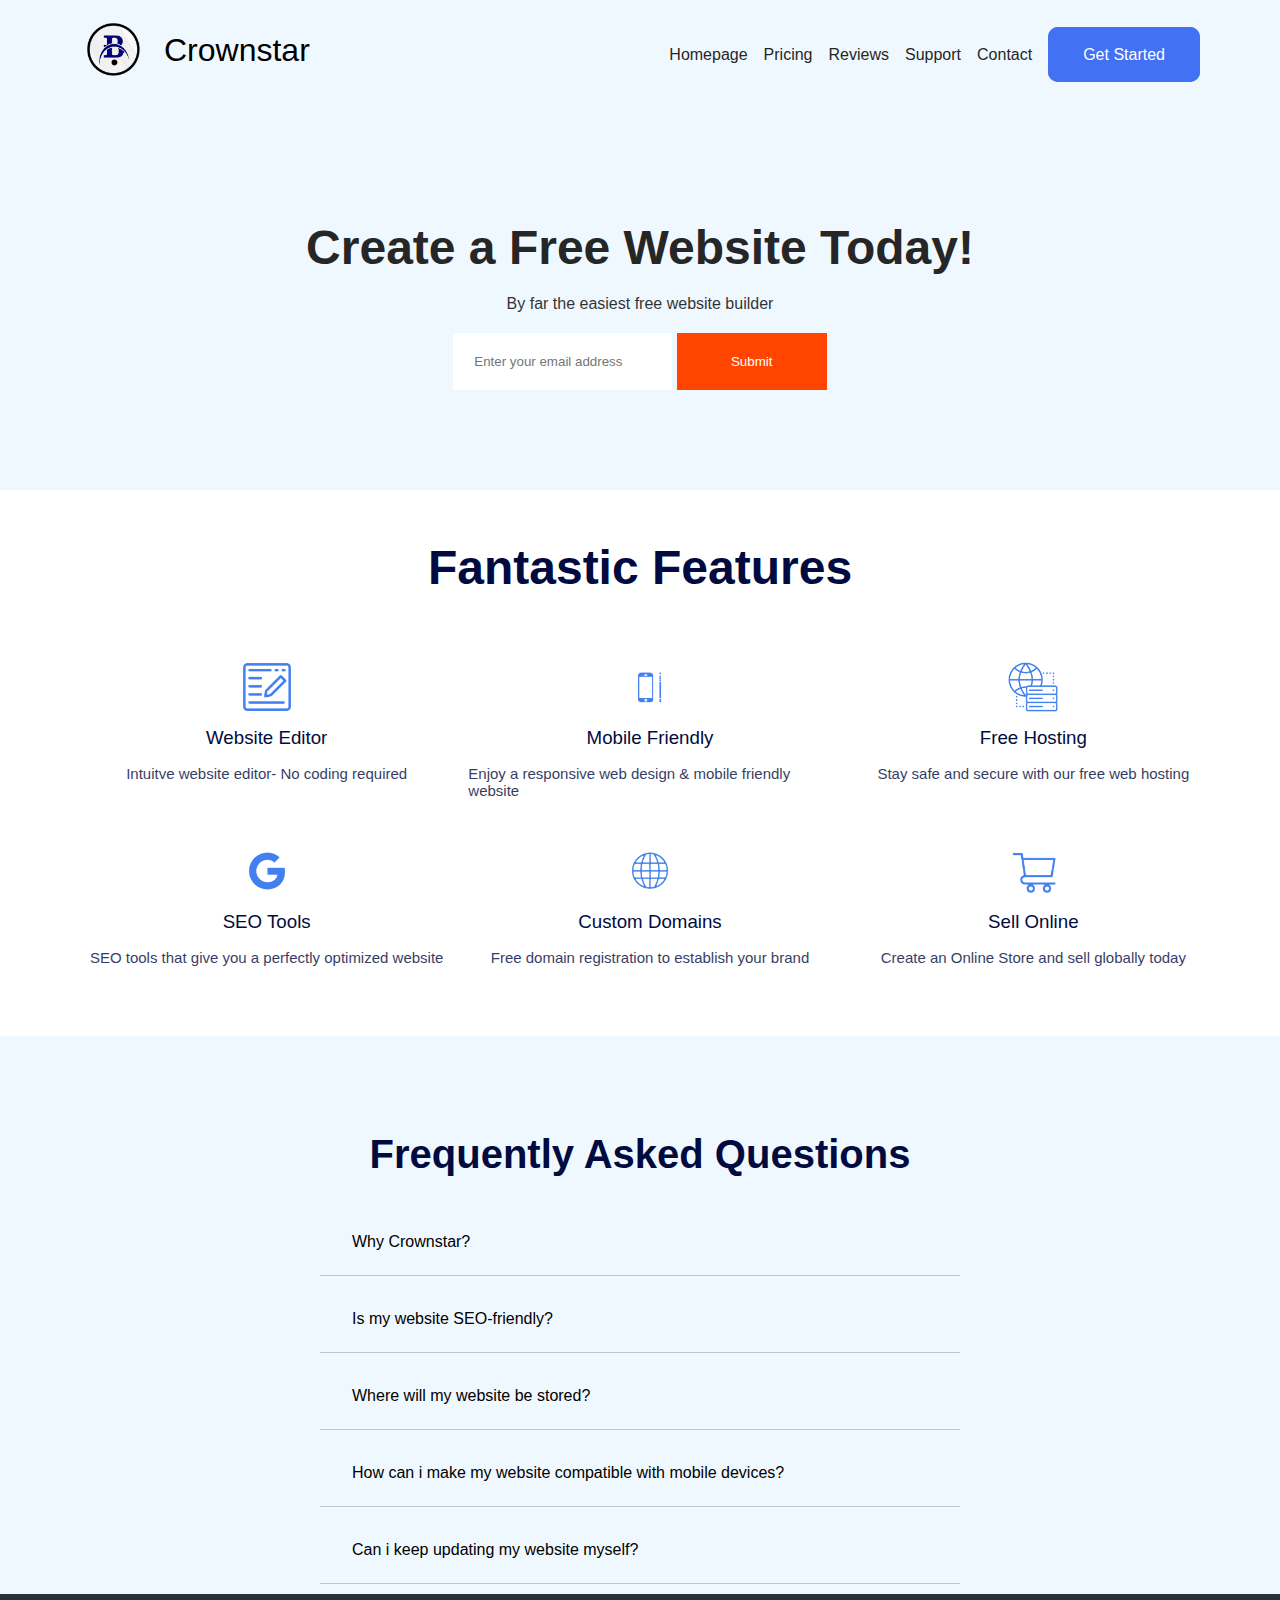
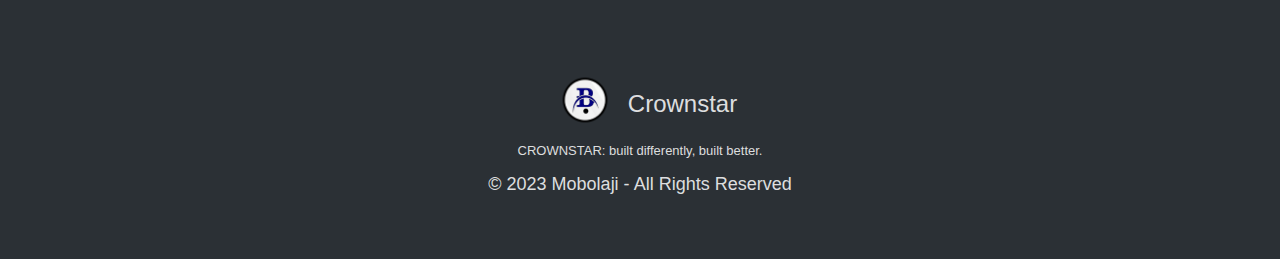
<file: index.html>
<!DOCTYPE html>
<html lang="en">
<head>
    <meta charset="UTF-8">
    <meta name="viewport" content="width=device-width, initial-scale=1.0">
    <link rel="stylesheet" href="style.css">
    <!-- <link rel="stylesheet" href="https://cdnjs.cloudflare.com/ajax/libs/font-awesome/4.7.0/css/font-awesome.min.css"> -->
    <link rel="stylesheet" href="https://cdnjs.cloudflare.com/ajax/libs/font-awesome/6.4.2/css/all.min.css" integrity="sha512-z3gLpd7yknf1YoNbCzqRKc4qyor8gaKU1qmn+CShxbuBusANI9QpRohGBreCFkKxLhei6S9CQXFEbbKuqLg0DA==" crossorigin="anonymous" referrerpolicy="no-referrer" />
    <title>Digital Services</title>
</head>
<body>
    <header>
        <div class="container container-nav">
            <div class="site-title">
                <img class="my-logo" src="./images/my-logo.png" alt="">
                <h1>Crownstar</h1>
            </div>
            <nav>
                <ul>
                    <li><a href="./home.html">Homepage</a></li>
                    <li><a href="#">Pricing</a></li>
                    <li><a href="./review.html">Reviews</a></li>
                    <li><a href="./support.html">Support</a></li>
                    <li><a href="./contact.html">Contact</a></li>
                    <li><a class="link-container" href="./contact.html">Get Started</a><li>
                </ul>
            </nav>
            <div class="hamburger">
                <span class="bar"></span>
                <span class="bar"></span>
                <span class="bar"></span>
            </div>
        </div>
    </header>
    <article>
        <div class="container ">
            <div class="article-body">
                <div class="article-info">
                    <h2>Create a Free Website Today!</h2>
                    <p> By far the easiest free website builder</p>
                    <form>
                        <div class="article-form">
                            <div class="input-box">
                                <input type="email" placeholder="Enter your email address" name="email" required>
                                <button class="button-container" onclick="submitForm()">Submit</button>
                            </div>
                        </div>
                    </form>
                </div>
            </div>
        </div>
    </article>
    <section>
        <div class="section-body">
            <div class="section-header">
                <h2>Fantastic Features</h2>
            </div>
            <div class="section-features">
                <div class="section-details">
                    <img class="details-image" src="./images/web.editor.png" alt="">
                    <h3 class="details-header">Website Editor</h3>
                    <p class="details-text">Intuitve website editor- No coding required</p>
                </div>

                <div class="section-details">
                    <img class="details-image" src="./images/mobile.png" alt="">
                    <h3 class="details-header">Mobile Friendly</h3>
                    <p class="details-text">Enjoy a responsive web design & mobile friendly website</p>
                </div>

                <div class="section-details">
                    <img class="details-image" src="./images/Hosting.png" alt="">
                    <h3 class="details-header">Free Hosting</h3>
                    <p class="details-text">Stay safe and secure with our free web hosting</p>
                </div>

                <div class="section-details">
                    <img class="details-image" src="./images/SEO.png" alt="">
                    <h3 class="details-header">SEO Tools</h3>
                    <p class="details-text">SEO tools that give you a perfectly optimized website</p>
                </div>

                <div class="section-details">
                    <img class="details-image" src="./images/Domain.png" alt="">
                    <h3 class="details-header">Custom Domains</h3>
                    <p class="details-text">Free domain registration to establish your brand</p>
                </div>

                <div class="section-details">
                    <img class="details-image" src="./images/Sell.png" alt="">
                    <h3 class="details-header">Sell Online</h3>
                    <p class="details-text">Create an Online Store and sell globally today</p>
                </div>
            </div>
        </div>
    </section>
    <main>
        <div class="main-body">
            <div class="main-header">
                <h2>Frequently Asked Questions</h2>
            </div>
            <div class="faq">
                <button class="faq-header">
                    Why Crownstar?
                    <i class="fa-solid fa-chevron-down"></i>
                </button>
                <div class="faq-details">
                    <p>Because it is the easiest, the simplest and the fastest free website builder out there. 
                        No need for coding or design skills. No need to even drag and drop anything. 
                        Just upload your content and get a designed working cross-platform website, fully adjusted to all devices available on the market.
                    </p>
                </div>
            </div>

            <div class="faq">
                <button class="faq-header">
                    Is my website SEO-friendly?
                    <i class="fa-solid fa-chevron-down"></i>
                </button>
                <div class="faq-details">
                    <p>A website that cannot be indexed by search engines is literally useless, therefore we at CROWNSTAR make sure that your website will be fully visible to all search engines, including Google.
                        It is one of our major advantages, and we’re proud to be able to provide you with a professionally made top quality website.
                    </p>
                </div>
            </div>

            <div class="faq">
                <button class="faq-header">
                    Where will my website be stored?
                    <i class="fa-solid fa-chevron-down"></i>
                </button>
                <div class="faq-details">
                    <p>The question is more important today than ever before, since it is believed that a site’s storage location directly influences its loading time, which in turn affects a business’s ability to attract and retain traffic to the site.
                        To reduce loading time, CROWNSTAR websites are stored on content distribution network (CDN) servers spread across the globe. 
                        A visitor will view your site in the fastest manner, when loaded from the closest possible location. Make a website with great performance.
                    </p>
                </div>
            </div>

            <div class="faq">
                <button class="faq-header">
                    How can i make my website compatible with mobile devices?
                    <i class="fa-solid fa-chevron-down"></i>
                </button>
                <div class="faq-details">
                    <p>Easy as one-two-three. You don’t have to worry about it, because we have already done that for you. 
                        Every CROWNSTAR website is automatically adjusted to smartphones and tablets. 
                        Create a website now to make your business look perfect on any device.
                    </p>
                </div>
            </div>

            <div class="faq">
                <button class="faq-header">
                    Can i keep updating my website myself?
                    <i class="fa-solid fa-chevron-down"></i>
                </button>
                <div class="faq-details">
                    <p>Certainly! Our web wizard allows you to manage and update your website once it has been published, 
                        at any time and from anywhere in the world.
                    </p>
                </div>
            </div>
        </div>
    </main>

    <footer>
        <div class="footer-body">
            <div class="footer-logo">
                <img class="logo" src="./images/my-logo.png" alt="">
                <h1>Crownstar</h1>
            </div>
            <p class="footer-text">CROWNSTAR: built differently, built better.</p>
            
            <div class="footer-details">
                <p>&copy; 2023 Mobolaji - All Rights Reserved</p>
            </div>
        </div>
    </footer>

<script src="./index.js"></script>
</body>
</html>
</file>
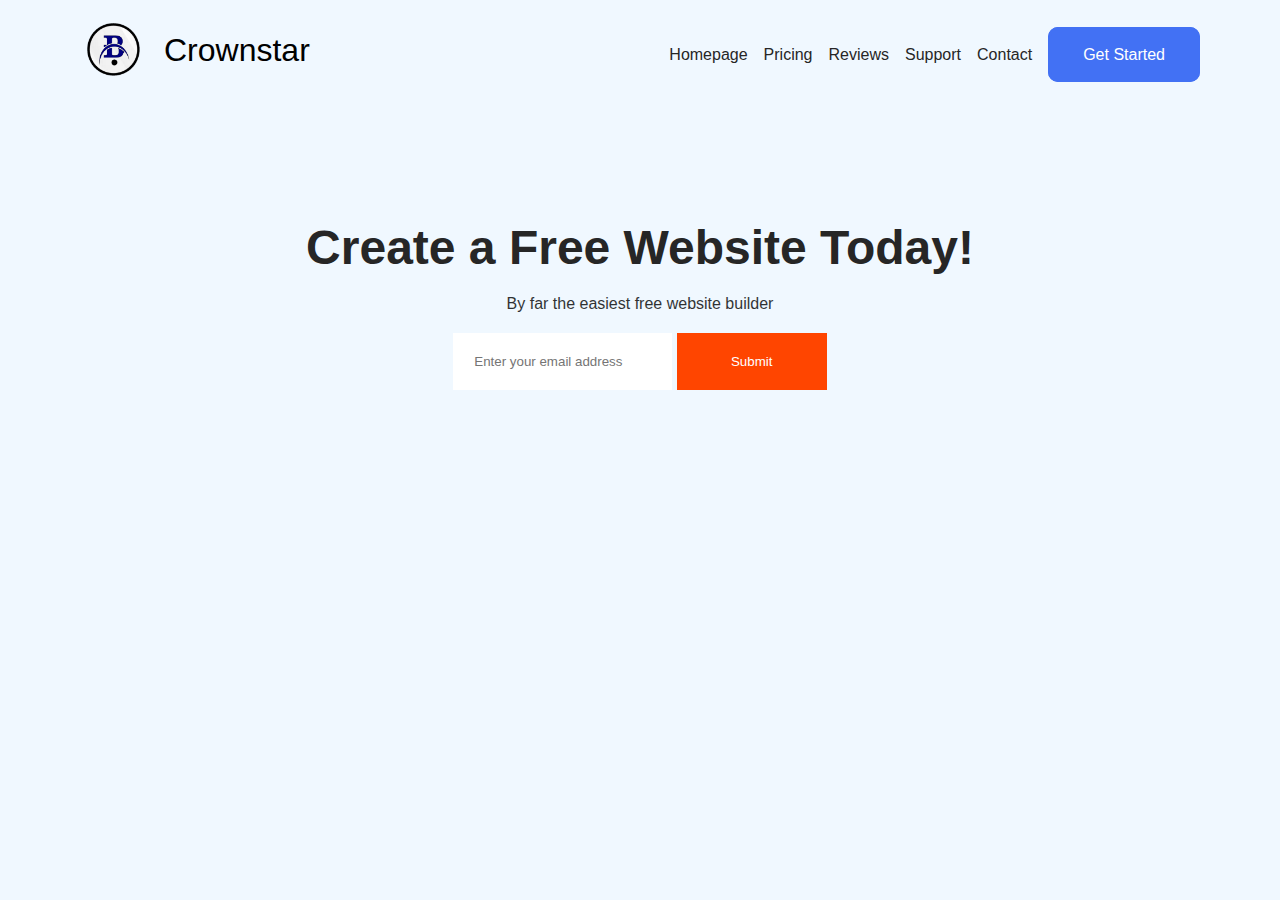
<file: contact.html>
<!DOCTYPE html>
<html lang="en">
<head>
    <meta charset="UTF-8">
    <meta name="viewport" content="width=device-width, initial-scale=1.0">
    <link rel="stylesheet" href="style.css">
    <title>Digital Services|Contact</title>
</head>
<body>
    <header>
        <div class="container container-nav">
            <div class="site-title">
                <img class="my-logo" src="./images/my-logo.png" alt="">
                <h1>Crownstar</h1>
            </div>
            <nav>
                <ul>
                    <li><a href="./home.html">Homepage</a></li>
                    <li><a href="#">Pricing</a></li>
                    <li><a href="./review.html">Reviews</a></li>
                    <li><a href="./support.html">Support</a></li>
                    <li><a href="./contact.html">Contact</a></li>
                    <li><a class="link-container" href="./contact.html">Get Started</a><li>
                </ul>
            </nav>
            <div class="hamburger">
                <span class="bar"></span>
                <span class="bar"></span>
                <span class="bar"></span>
            </div>
        </div>
    </header>
    <article>
        <div class="container ">
            <div class="article-body">
                <div class="article-info">
                    <h2>Create a Free Website Today!</h2>
                    <p> By far the easiest free website builder</p>
                    <form>
                        <div class="article-form">
                            <div class="input-box">
                                <input type="email" placeholder="Enter your email address" name="email" required>
                                <button class="button-container" onclick="submitForm()">Submit</button>
                            </div>
                        </div>
                    </form>
                </div>
            </div>
        </div>
    </article>
    <script src="./index.js"></script>
</body>
</html>
</file>
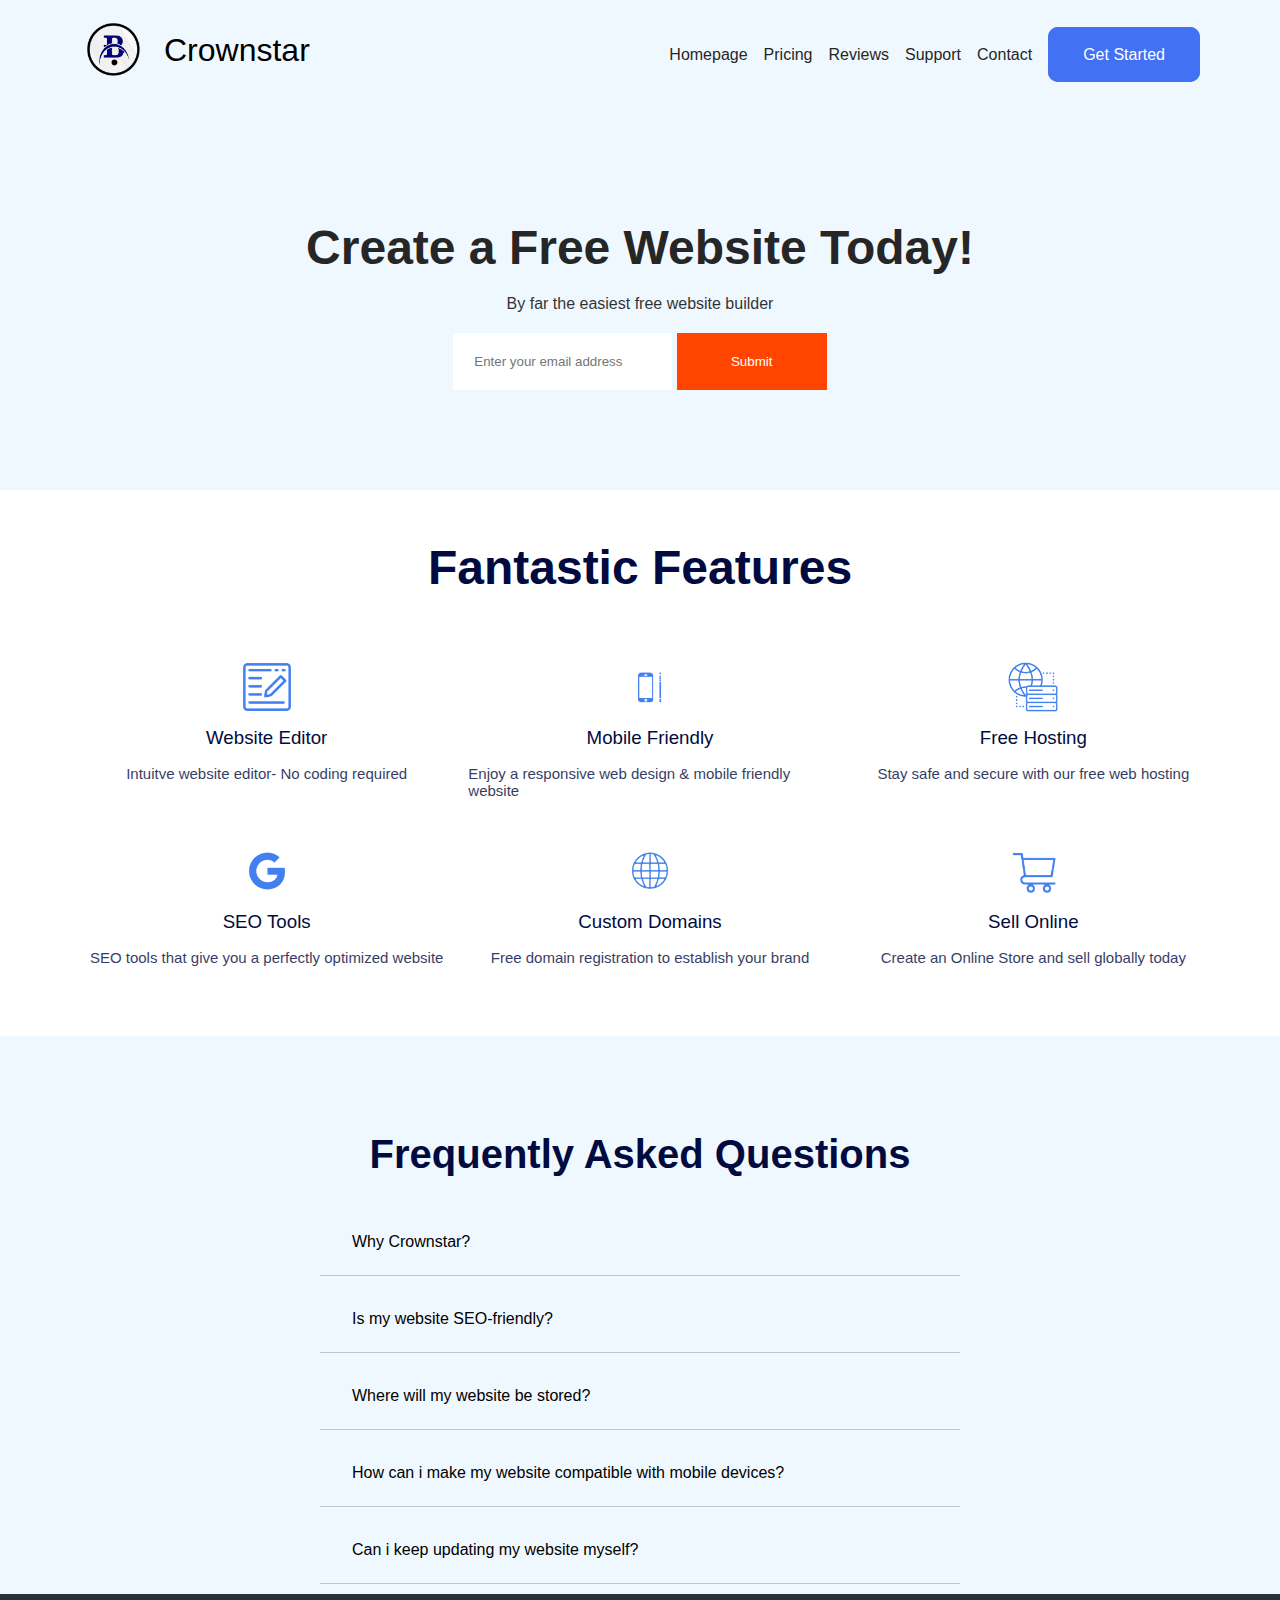
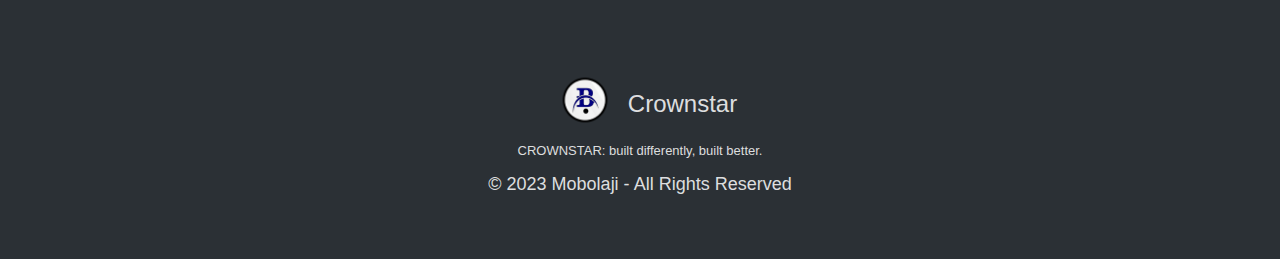
<file: home.html>
<!DOCTYPE html>
<html lang="en">
<head>
    <meta charset="UTF-8">
    <meta name="viewport" content="width=device-width, initial-scale=1.0">
    <link rel="stylesheet" href="style.css">
    <!-- <link rel="stylesheet" href="https://cdnjs.cloudflare.com/ajax/libs/font-awesome/4.7.0/css/font-awesome.min.css"> -->
    <link rel="stylesheet" href="https://cdnjs.cloudflare.com/ajax/libs/font-awesome/6.4.2/css/all.min.css" integrity="sha512-z3gLpd7yknf1YoNbCzqRKc4qyor8gaKU1qmn+CShxbuBusANI9QpRohGBreCFkKxLhei6S9CQXFEbbKuqLg0DA==" crossorigin="anonymous" referrerpolicy="no-referrer" />
    <title>Digital Services|Homepage</title>
</head>
<body>
    <header>
        <div class="container container-nav">
            <div class="site-title">
                <img class="my-logo" src="./images/my-logo.png" alt="">
                <h1>Crownstar</h1>
            </div>
            <nav>
                <ul>
                    <li><a href="./index.html">Homepage</a></li>
                    <li><a href="#">Pricing</a></li>
                    <li><a href="./review.html">Reviews</a></li>
                    <li><a href="./support.html">Support</a></li>
                    <li><a href="./contact.html">Contact</a></li>
                    <li><a class="link-container" href="./contact.html">Get Started</a><li>
                </ul>
            </nav>
            <div class="hamburger">
                <span class="bar"></span>
                <span class="bar"></span>
                <span class="bar"></span>
            </div>
        </div>
    </header>
    <article>
        <div class="container ">
            <div class="article-body">
                <div class="article-info">
                    <h2>Create a Free Website Today!</h2>
                    <p> By far the easiest free website builder</p>
                    <form>
                        <div class="article-form">
                            <div class="input-box">
                                <input type="email" placeholder="Enter your email address" name="email" required>
                                <button class="button-container" onclick="submitForm()">Submit</button>
                            </div>
                        </div>
                    </form>
                </div>
            </div>
        </div>
    </article>
    <section>
        <div class="section-body">
            <div class="section-header">
                <h2>Fantastic Features</h2>
            </div>
            <div class="section-features">
                <div class="section-details">
                    <img class="details-image" src="./images/web.editor.png" alt="">
                    <h3 class="details-header">Website Editor</h3>
                    <p class="details-text">Intuitve website editor- No coding required</p>
                </div>

                <div class="section-details">
                    <img class="details-image" src="./images/mobile.png" alt="">
                    <h3 class="details-header">Mobile Friendly</h3>
                    <p class="details-text">Enjoy a responsive web design & mobile friendly website</p>
                </div>

                <div class="section-details">
                    <img class="details-image" src="./images/Hosting.png" alt="">
                    <h3 class="details-header">Free Hosting</h3>
                    <p class="details-text">Stay safe and secure with our free web hosting</p>
                </div>

                <div class="section-details">
                    <img class="details-image" src="./images/SEO.png" alt="">
                    <h3 class="details-header">SEO Tools</h3>
                    <p class="details-text">SEO tools that give you a perfectly optimized website</p>
                </div>

                <div class="section-details">
                    <img class="details-image" src="./images/Domain.png" alt="">
                    <h3 class="details-header">Custom Domains</h3>
                    <p class="details-text">Free domain registration to establish your brand</p>
                </div>

                <div class="section-details">
                    <img class="details-image" src="./images/Sell.png" alt="">
                    <h3 class="details-header">Sell Online</h3>
                    <p class="details-text">Create an Online Store and sell globally today</p>
                </div>
            </div>
        </div>
    </section>
    <main>
        <div class="main-body">
            <div class="main-header">
                <h2>Frequently Asked Questions</h2>
            </div>
            <div class="faq">
                <button class="faq-header">
                    Why Crownstar?
                    <i class="fa-solid fa-chevron-down"></i>
                </button>
                <div class="faq-details">
                    <p>Because it is the easiest, the simplest and the fastest free website builder out there. 
                        No need for coding or design skills. No need to even drag and drop anything. 
                        Just upload your content and get a designed working cross-platform website, fully adjusted to all devices available on the market.
                    </p>
                </div>
            </div>

            <div class="faq">
                <button class="faq-header">
                    Is my website SEO-friendly?
                    <i class="fa-solid fa-chevron-down"></i>
                </button>
                <div class="faq-details">
                    <p>A website that cannot be indexed by search engines is literally useless, therefore we at CROWNSTAR make sure that your website will be fully visible to all search engines, including Google.
                        It is one of our major advantages, and we’re proud to be able to provide you with a professionally made top quality website.
                    </p>
                </div>
            </div>

            <div class="faq">
                <button class="faq-header">
                    Where will my website be stored?
                    <i class="fa-solid fa-chevron-down"></i>
                </button>
                <div class="faq-details">
                    <p>The question is more important today than ever before, since it is believed that a site’s storage location directly influences its loading time, which in turn affects a business’s ability to attract and retain traffic to the site.
                        To reduce loading time, CROWNSTAR websites are stored on content distribution network (CDN) servers spread across the globe. 
                        A visitor will view your site in the fastest manner, when loaded from the closest possible location. Make a website with great performance.
                    </p>
                </div>
            </div>

            <div class="faq">
                <button class="faq-header">
                    How can i make my website compatible with mobile devices?
                    <i class="fa-solid fa-chevron-down"></i>
                </button>
                <div class="faq-details">
                    <p>Easy as one-two-three. You don’t have to worry about it, because we have already done that for you. 
                        Every CROWNSTAR website is automatically adjusted to smartphones and tablets. 
                        Create a website now to make your business look perfect on any device.
                    </p>
                </div>
            </div>

            <div class="faq">
                <button class="faq-header">
                    Can i keep updating my website myself?
                    <i class="fa-solid fa-chevron-down"></i>
                </button>
                <div class="faq-details">
                    <p>Certainly! Our web wizard allows you to manage and update your website once it has been published, 
                        at any time and from anywhere in the world.
                    </p>
                </div>
            </div>
        </div>
    </main>

    <footer>
        <div class="footer-body">
            <div class="footer-logo">
                <img class="logo" src="./images/my-logo.png" alt="">
                <h1>Crownstar</h1>
            </div>
            <p class="footer-text">CROWNSTAR: built differently, built better.</p>
            
            <div class="footer-details">
                <p>&copy; 2023 Mobolaji - All Rights Reserved</p>
            </div>
        </div>
    </footer>

<script src="./index.js"></script>
</body>
</html>
</file>
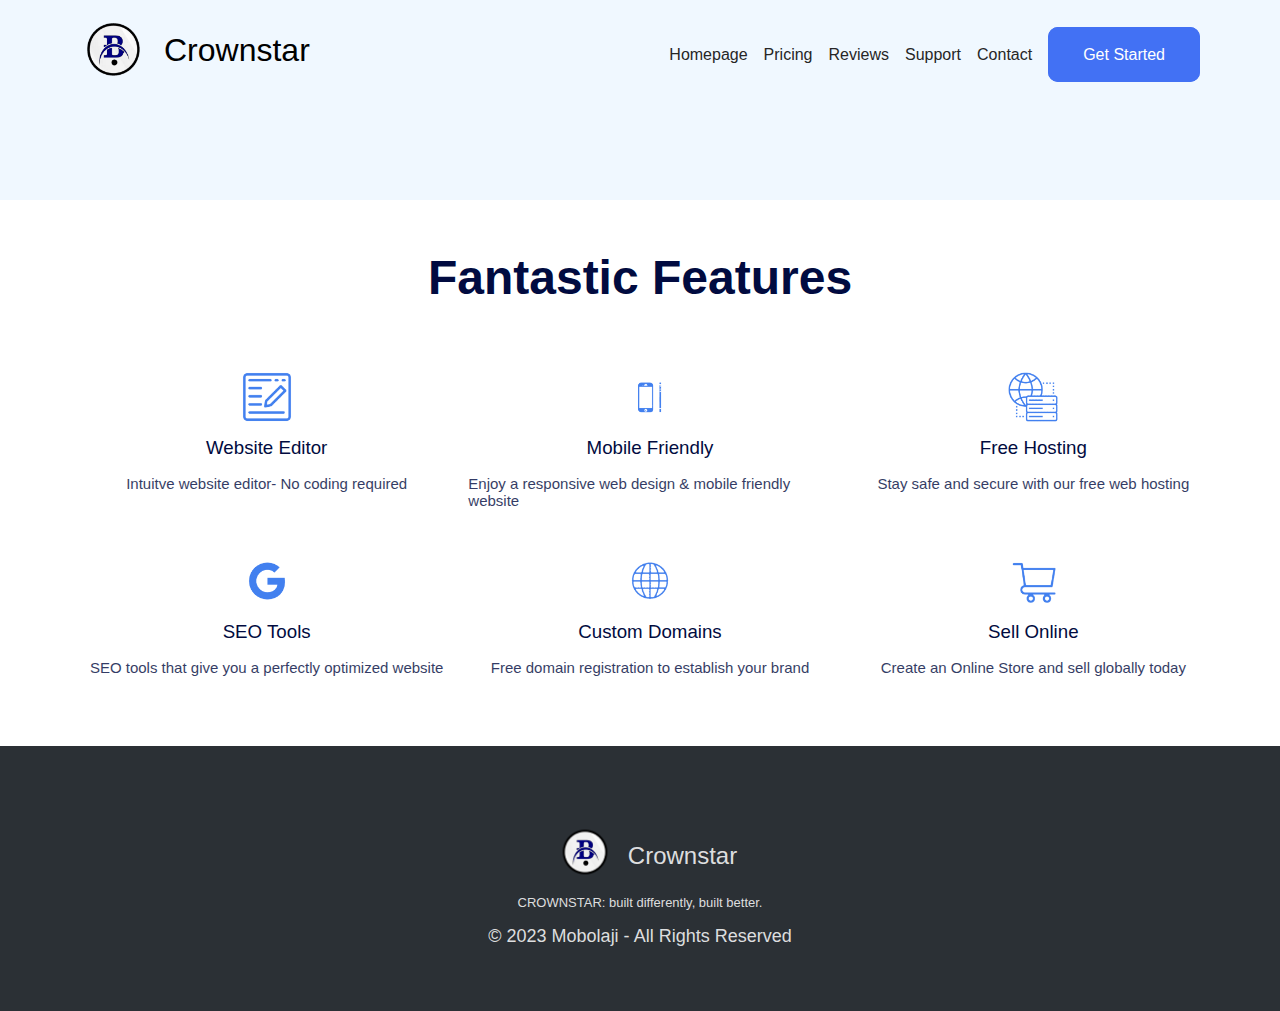
<file: review.html>
<!DOCTYPE html>
<html lang="en">
<head>
    <meta charset="UTF-8">
    <meta name="viewport" content="width=device-width, initial-scale=1.0">
    <link rel="stylesheet" href="style.css">
    <title>Digital Services|Review</title>
</head>
<body>
    <header>
        <div class="container container-nav">
            <div class="site-title">
                <img class="my-logo" src="./images/my-logo.png" alt="">
                <h1>Crownstar</h1>
            </div>
            <nav>
                <ul>
                    <li><a href="./home.html">Homepage</a></li>
                    <li><a href="#">Pricing</a></li>
                    <li><a href="./review.html">Reviews</a></li>
                    <li><a href="./support.html">Support</a></li>
                    <li><a href="./contact.html">Contact</a></li>
                    <li><a class="link-container" href="#">Get Started</a><li>
                </ul>
            </nav>
            <div class="hamburger">
                <span class="bar"></span>
                <span class="bar"></span>
                <span class="bar"></span>
            </div>
        </div>
    </header>
    <section>
        <div class="section-body">
            <div class="section-header">
                <h2>Fantastic Features</h2>
            </div>
            <div class="section-features">
                <div class="section-details">
                    <img class="details-image" src="./images/web.editor.png" alt="">
                    <h3 class="details-header">Website Editor</h3>
                    <p class="details-text">Intuitve website editor- No coding required</p>
                </div>

                <div class="section-details">
                    <img class="details-image" src="./images/mobile.png" alt="">
                    <h3 class="details-header">Mobile Friendly</h3>
                    <p class="details-text">Enjoy a responsive web design & mobile friendly website</p>
                </div>

                <div class="section-details">
                    <img class="details-image" src="./images/Hosting.png" alt="">
                    <h3 class="details-header">Free Hosting</h3>
                    <p class="details-text">Stay safe and secure with our free web hosting</p>
                </div>

                <div class="section-details">
                    <img class="details-image" src="./images/SEO.png" alt="">
                    <h3 class="details-header">SEO Tools</h3>
                    <p class="details-text">SEO tools that give you a perfectly optimized website</p>
                </div>

                <div class="section-details">
                    <img class="details-image" src="./images/Domain.png" alt="">
                    <h3 class="details-header">Custom Domains</h3>
                    <p class="details-text">Free domain registration to establish your brand</p>
                </div>

                <div class="section-details">
                    <img class="details-image" src="./images/Sell.png" alt="">
                    <h3 class="details-header">Sell Online</h3>
                    <p class="details-text">Create an Online Store and sell globally today</p>
                </div>
            </div>
        </div>
    </section>
    <footer>
        <div class="footer-body">
            <div class="footer-logo">
                <img class="logo" src="./images/my-logo.png" alt="">
                <h1>Crownstar</h1>
            </div>
            <p class="footer-text">CROWNSTAR: built differently, built better.</p>
            
            <div class="footer-details">
                <p>&copy; 2023 Mobolaji - All Rights Reserved</p>
            </div>
        </div>
    </footer>
    <script src="./index.js"></script>
</body>
</html>
</file>
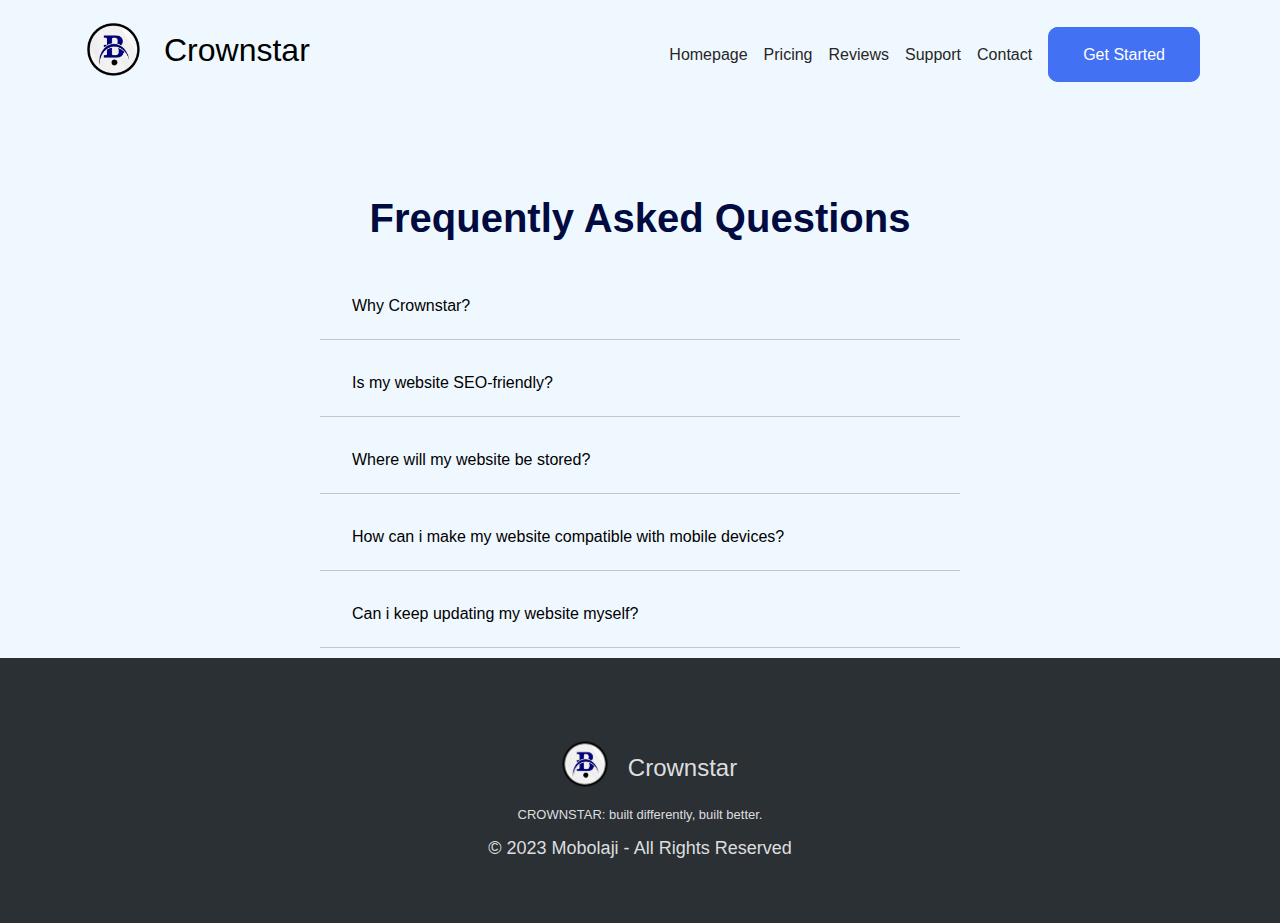
<file: support.html>
<!DOCTYPE html>
<html lang="en">
<head>
    <meta charset="UTF-8">
    <meta name="viewport" content="width=device-width, initial-scale=1.0">
    <link rel="stylesheet" href="style.css">
    <link rel="stylesheet" href="https://cdnjs.cloudflare.com/ajax/libs/font-awesome/6.4.2/css/all.min.css" integrity="sha512-z3gLpd7yknf1YoNbCzqRKc4qyor8gaKU1qmn+CShxbuBusANI9QpRohGBreCFkKxLhei6S9CQXFEbbKuqLg0DA==" crossorigin="anonymous" referrerpolicy="no-referrer" />
    <title>Digital Services|Support</title>
</head>
<body>
    <header>
        <div class="container container-nav">
            <div class="site-title">
                <img class="my-logo" src="./images/my-logo.png" alt="">
                <h1>Crownstar</h1>
            </div>
            <nav>
                <ul>
                    <li><a href="./home.html">Homepage</a></li>
                    <li><a href="#">Pricing</a></li>
                    <li><a href="./review.html">Reviews</a></li>
                    <li><a href="./support.html">Support</a></li>
                    <li><a href="./contact.html">Contact</a></li>
                    <li><a class="link-container" href="#">Get Started</a><li>
                </ul>
            </nav>
            <div class="hamburger">
                <span class="bar"></span>
                <span class="bar"></span>
                <span class="bar"></span>
            </div>
        </div>
    </header>
    <main>
        <div class="main-body">
            <div class="main-header">
                <h2>Frequently Asked Questions</h2>
            </div>
            <div class="faq">
                <button class="faq-header">
                    Why Crownstar?
                    <i class="fa-solid fa-chevron-down"></i>
                </button>
                <div class="faq-details">
                    <p>Because it is the easiest, the simplest and the fastest free website builder out there. 
                        No need for coding or design skills. No need to even drag and drop anything. 
                        Just upload your content and get a designed working cross-platform website, fully adjusted to all devices available on the market.
                    </p>
                </div>
            </div>

            <div class="faq">
                <button class="faq-header">
                    Is my website SEO-friendly?
                    <i class="fa-solid fa-chevron-down"></i>
                </button>
                <div class="faq-details">
                    <p>A website that cannot be indexed by search engines is literally useless, therefore we at CROWNSTAR make sure that your website will be fully visible to all search engines, including Google.
                        It is one of our major advantages, and we’re proud to be able to provide you with a professionally made top quality website.
                    </p>
                </div>
            </div>

            <div class="faq">
                <button class="faq-header">
                    Where will my website be stored?
                    <i class="fa-solid fa-chevron-down"></i>
                </button>
                <div class="faq-details">
                    <p>The question is more important today than ever before, since it is believed that a site’s storage location directly influences its loading time, which in turn affects a business’s ability to attract and retain traffic to the site.
                        To reduce loading time, CROWNSTAR websites are stored on content distribution network (CDN) servers spread across the globe. 
                        A visitor will view your site in the fastest manner, when loaded from the closest possible location. Make a website with great performance.
                    </p>
                </div>
            </div>

            <div class="faq">
                <button class="faq-header">
                    How can i make my website compatible with mobile devices?
                    <i class="fa-solid fa-chevron-down"></i>
                </button>
                <div class="faq-details">
                    <p>Easy as one-two-three. You don’t have to worry about it, because we have already done that for you. 
                        Every CROWNSTAR website is automatically adjusted to smartphones and tablets. 
                        Create a website now to make your business look perfect on any device.
                    </p>
                </div>
            </div>

            <div class="faq">
                <button class="faq-header">
                    Can i keep updating my website myself?
                    <i class="fa-solid fa-chevron-down"></i>
                </button>
                <div class="faq-details">
                    <p>Certainly! Our web wizard allows you to manage and update your website once it has been published, 
                        at any time and from anywhere in the world.
                    </p>
                </div>
            </div>
        </div>
    </main>
    <footer>
        <div class="footer-body">
            <div class="footer-logo">
                <img class="logo" src="./images/my-logo.png" alt="">
                <h1>Crownstar</h1>
            </div>
            <p class="footer-text">CROWNSTAR: built differently, built better.</p>
            
            <div class="footer-details">
                <p>&copy; 2023 Mobolaji - All Rights Reserved</p>
            </div>
        </div>
    </footer>

    <script src="./index.js"></script>
</body>
</html>
</file>
<file: style.css>
*{
    margin: 0;
    padding: 0;
    box-sizing: border-box;
}
body{
    background-color: aliceblue;
    /* font-family: "Chivo",sans-serif; */
    font-family: 'Rubik', sans-serif;
}
img{
    display: block;
}
/* h1, h2, h3, h4, h5, h6 {
    font-family: "Shippori Mincho", serif;
    color: rgb(21, 3, 3);
    font-weight: normal;
} */
h1{
    font-size: 2rem;
    font-weight: 400;
    margin-top: 2rem;
}
@media (max-width : 400px) {
    h1{
        margin-top: 2.3rem;
    }
}
.my-logo{
    width: 100px;
    /* object-fit: cover; */
}
@media (max-width : 400px) {
    .my-logo{
        width: 85px;
        margin-top: 0.6rem;
        /* margin: 0.6rem 0 0 0; */
    }
}
.site-title{
    display: flex;
}
@media (max-width : 800px) {
    .site-title{
        margin-right: 1rem;
    }
}
.container {
    width: 90%;
    max-width: 1600px;
    margin: 0 auto;
}
.container-nav {
    display: flex;
    justify-content: space-between;
}
header{
    background-color: aliceblue;
}
nav ul {
    display: flex;
    list-style: none;
    margin-top: 46px;
    margin-left: 0.5rem;
}
nav li {
    margin-left: 1rem;
}
nav a {
    font-family: "Chivo",sans-serif;
    font-weight: 500;
    text-decoration: none;
    color: #262626;
    transition: 0.7s ease;
}
nav a:hover,
nav a:focus{
    color: orangered;
}
/* .button-container{
    margin-top: 2rem;
} */
ul li .link-container {
    border: solid #4271f4;
    border-radius: 10px;
    padding: 1rem 2rem ;
    background-color: #4271f4;
    color: white;
}
.link-container:hover{
    color: #3a3a3a;
}
.hamburger{
    display: none;
    cursor: pointer;
}
@media (max-width : 400px) {
    .hamburger{
        margin: 1rem;
    }
}
.bar{
    display: block;
    width: 25px;
    height: 3px;
    margin: 5px auto;
    -webkit-transition: all 0.3s ease-in-out;
    background-color: #3a3a3a;
}

@media (max-width:800px) {
    .hamburger{
        display: block;
        border-radius: 10px ;
        background-color: #f0f0f0;
        padding: 6px;
        height: 40px;
        margin-top: 32px;
        margin-right: 27px;
    }
    .hamburger.active.bar:nth-child(2){
        opacity: 0;
    }
    .hamburger.active.bar:nth-child(1){
        transform: translateY(8px)rotate(45deg);
    }
    .hamburger.active.bar:nth-child(3){
        transform: translateY(-8px)rotate(-45deg);
    }
    nav ul{
        position: fixed;
        left: 100%;
        top: 70px;
        gap: 0;
        flex-direction: column;
        background-color: #262626;
        width: 100%;
        /* height: 100vh; */
        text-align: center;
        transition: 0.3s;
    }
    nav li{
        margin: 16px 0;
    }
    nav ul.active{
        left: 0;
    }
    nav a {
        color: white;
    }
    ul li .link-container{
        border: 2px solid white;
        background-color: white;
        color: black;
    }
    ul li .link-container:hover{
        color: orangered;
    }
    h1{
        font-size: 25px;
    }
}
.article-info{
    margin-top: 120px;
    text-align: center;
}
.article-info > h2{
    font-weight: 550;
    font-size: 3rem;
    color: #262626;
}
.article-info p {
    opacity: 80%;
    margin-top: 20px;
    margin-bottom: 20px;
}
input{
    border: 1px solid white;
    padding: 20px;
}
.button-container{
    width: 150px;
    border: 1px solid orangered;
    padding: 20px;
    background-color: orangered;
    color: white;
}
@media (max-width : 400px) {
    .button-container{
        margin-top: 0.5rem;
    }
}
.button-container:hover{
    color: #3a3a3a;
}
.section-body{
    margin-top: 100px ;
    background-color: white;
    padding: 50px;
}
.section-header{
    text-align: center;
    color: #010B40;
}
.section-header > h2{
    color: #010B40;
    font-size: 3rem;
}
.section-features{
    display:grid;
    grid-template-columns: 1fr 1fr 1fr;
    padding: 20px 15px;
}
@media (max-width : 990px) {
    .section-features{
        grid-template-columns: 1fr 1fr;
    }
}
@media (max-width : 800px) {
    .section-features{
        display: flex;
        flex-direction: column;
    }
}
.section-details{
    display: flex;
    flex-direction: column;
    padding-left: 20px;
}
@media (max-width : 990px) {
    .section-details{
        padding-left: 30px;
    }
}
@media (max-width : 800px) {
    .section-details{
        padding-left: 0;
    }
}
.details-header{
    align-self: center;
    font-family: 'Rubik', sans-serif;
    font-weight: 500;
    color: #010B40;
    margin-bottom: 1rem;
}
.details-image {
    margin-top: 2rem;
    align-self: center;
    width: 50px;
    height: 80px;
    object-fit: cover;
}
.details-text{
    align-self: center;
    color: #010B40;
    opacity: 80%;
    font-size: 15px;
}
@media (max-width : 990px) {
    .details-text{
        padding-left: 30px;
    }
}
.main-body{
    max-width: 50%;
    margin: auto;
}
@media (max-width : 800px) {
    .main-body{
        max-width: 90%;
    }
}
.main-header{
    text-align: center;
    margin-top: 6rem;
    margin-bottom: 2rem;
}
.main-header > h2{
    color: #010B40;
    font-size: 2.5rem;
}
@media (max-width : 990px) {
    .main-header > h2{
        font-size: 2rem;
    }
}
.faq-header{
    background-color: aliceblue;
    cursor: pointer;
    width: 100%;
    font-size: 1rem;
    padding: 1.5rem 2rem;
    border: none;
    outline: none;
    transform: 0.4s;
    display: flex;
    justify-content: space-between;
    align-items: center;
}
@media (max-width : 990px) {
    .faq-header{
        font-size: 0.85rem;
    }
}
.faq-header i {
    font-size: 1rem;
}
.active, .faq-header:hover{
    /* background-color: white; */
    color: #4271f4;
}
.faq-details{
    padding: 0 2rem 2.5rem 2rem;
    /* background-color: white; */
    overflow: hidden;
    /* background-color: #f1f7f8; */
    display: none;
}
.faq-details p {
    color: rgba(0, 0, 0, 0.7);
    font-size: 0.9rem;
    line-height: 1.4;
}
@media (max-width : 990px) {
    .faq-details p{
        font-size: 0.75rem;
    }
}
.faq{
    border-bottom: 1px solid rgba(0, 0, 0, 0.2);
    margin: 10px 0;
}
.faq.active{
    border: none;
}
.footer-body{
    background-color: #2b3035;
    padding: 4rem;
    text-align: center;
}
.logo{
    width: 85px;
}
@media (max-width : 400px){
    .logo{
        width: 75px;
        object-fit: cover;
    }
}
.footer-logo > h1{
    font-size: 1.5rem;
    color: #ffffffd9;
}
@media (max-width : 400px){
    .footer-logo > h1{
        font-size: 1.2rem;
        padding-bottom: 1.9rem;
    }
}
.footer-logo{
    display: flex;
    justify-content: center;
    /* padding-top: 3rem; */
}
/* @media (max-width : 800px) {
    .footer-logo{
        margin-right: 1rem;
    }
} */
.footer-text{
    font-size: 13px;
    color: #ffffffd9;
    /* padding-left: 1.5rem; */
}
@media (max-width : 400px){
    .footer-text{
        font-size: 12px;
    }
}
.footer-details{
    margin-top: 1rem;
    font-size: 18px;
    color: #ffffffd9 ;
    font-family: 'Rubik', sans-serif;
}
@media (max-width : 400px){
    .footer-details{
        font-size: 15px;
    }
}
</file>
